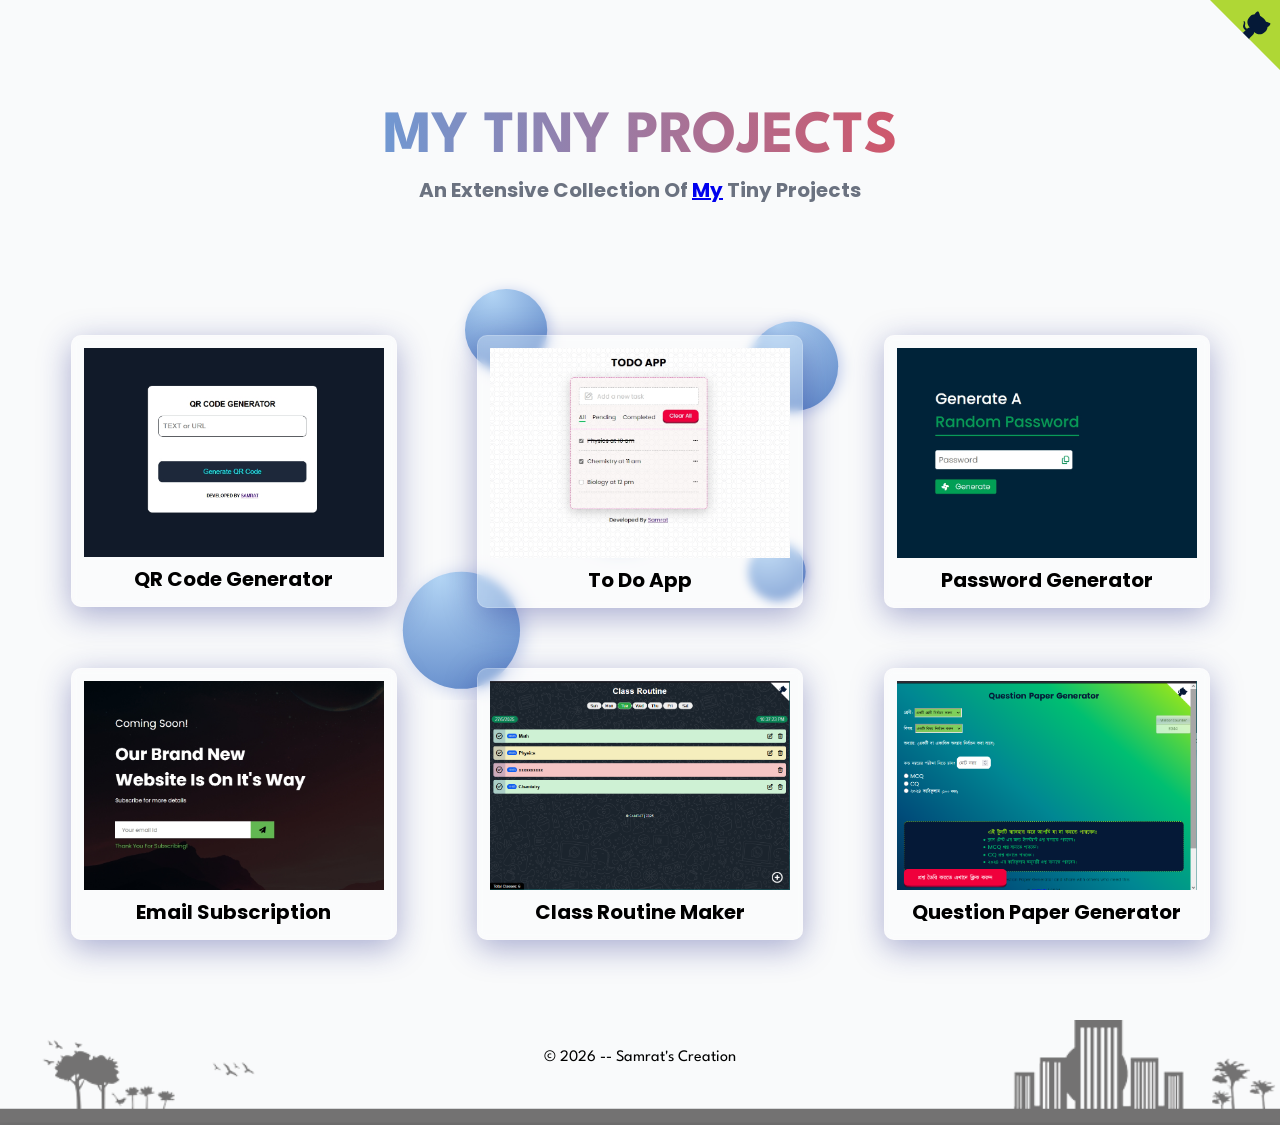
<file: index.html>
<!DOCTYPE html>
<html>
  <head>
    <meta charset="utf-8" />
    <meta name="viewport" content="width=device-width, initial-scale=1" />
    <title>My_Tiny_Projects</title>
    <!-- favicon -->
    <link rel="icon" type="image/x-icon" href="./img/favicon.ico" />
    <!-- fontawesome -->
    <link
      rel="stylesheet"
      href="https://cdnjs.cloudflare.com/ajax/libs/font-awesome/6.4.2/css/all.min.css"
      integrity="sha512-z3gLpd7yknf1YoNbCzqRKc4qyor8gaKU1qmn+CShxbuBusANI9QpRohGBreCFkKxLhei6S9CQXFEbbKuqLg0DA=="
      crossorigin="anonymous"
      referrerpolicy="no-referrer"
    />
    <!-- css -->
    <link rel="stylesheet" type="text/css" href="style.css" />
    <!-- script -->
  </head>

  <body onload="myFunction()">
    <a class="github github-corner" aria-label="View source on GitHub"
      ><svg
        width="70"
        height="70"
        viewBox="0 0 250 250"
        style="
          fill: #afd735;
          border: 0;
          position: absolute;
          top: 0px;
          right: 0px;
        "
        aria-hidden="true"
      >
        <path d="M0,0 L115,115 L130,115 L142,142 L250,250 L250,0 Z"></path>
        <path
          d="M128.3,109.0 C113.8,99.7 119.0,89.6 119.0,89.6 C122.0,82.7 120.5,78.6 120.5,78.6 C119.2,72.0 123.4,76.3 123.4,76.3 C127.3,80.9 125.5,87.3 125.5,87.3 C122.9,97.6 130.6,101.9 134.4,103.2"
          fill="#051937"
          style="transform-origin: 130px 106px"
          class="octo-arm"
        ></path>
        <path
          d="M115.0,115.0 C114.9,115.1 118.7,116.5 119.8,115.4 L133.7,101.6 C136.9,99.2 139.9,98.4 142.2,98.6 C133.8,88.0 127.5,74.4 143.8,58.0 C148.5,53.4 154.0,51.2 159.7,51.0 C160.3,49.4 163.2,43.6 171.4,40.1 C171.4,40.1 176.1,42.5 178.8,56.2 C183.1,58.6 187.2,61.8 190.9,65.4 C194.5,69.0 197.7,73.2 200.1,77.6 C213.8,80.2 216.3,84.9 216.3,84.9 C212.7,93.1 206.9,96.0 205.4,96.6 C205.1,102.4 203.0,107.8 198.3,112.5 C181.9,128.9 168.3,122.5 157.7,114.1 C157.9,116.9 156.7,120.9 152.7,124.9 L141.0,136.5 C139.8,137.7 141.6,141.9 141.8,141.8 Z"
          fill="#051937"
          class="octo-body"
        ></path>
      </svg>
    </a>
    <div id="loading">
      <p>WELCOME</p>
      <!-- Loading the page -->
    </div>
    <div class="title">
      <span class="maintit">MY TINY PROJECTS</span>
      <span class="subtit"
        >An Extensive Collection Of <a href="https://samrat.top/">My</a> Tiny
        Projects</span
      >
    </div>

    <!-- projects container -->
    <main class="wrapper">
      <div class="item button">
        <div class="up">
          <a href="projects/QR_CODE_GENERATOR/index.html"
            ><img src="./img/img2.jpg" alt="img"
          /></a>
        </div>
        <div class="down">
          <a href="projects/QR_CODE_GENERATOR/index.html"
            ><span>QR Code Generator</span>
          </a>
        </div>
      </div>
      <!-- --------------------------------------------------------------------------------------- -->

      <div class="item button">
        <div class="up">
          <a href="projects/ToDoApp/index.html"
            ><img src="./img/img4.jpg" alt="img"
          /></a>
        </div>
        <div class="down">
          <a href="projects/ToDoApp/index.html"><span>To Do App</span> </a>
        </div>
      </div>

      <!-- --------------------------------------------------------------------------------------- -->
      <div class="item button">
        <div class="up">
          <a href="projects/PasswordGenerator/index.html"
            ><img src="./img/img7.jpg" alt="img"
          /></a>
        </div>
        <div class="down">
          <a href="projects/PasswordGenerator/index.html"
            ><span>Password Generator</span>
          </a>
        </div>
      </div>

      <!-- --------------------------------------------------------------------------------------- -->
      <div class="item button">
        <div class="up">
          <a href="projects/EmailSubscription/index.html"
            ><img src="./img/img6.jpg" alt="img"
          /></a>
        </div>
        <div class="down">
          <a href="projects/EmailSubscription/index.html"
            ><span>Email Subscription</span>
          </a>
        </div>
      </div>
      <!-- --------------------------------------------------------------------------------------- -->
      <div class="item button">
        <div class="up">
          <a href="https://classroutin.vercel.app"
            ><img src="./img/img8.png" alt="img"
          /></a>
        </div>
        <div class="down">
          <a href="https://classroutin.vercel.app"
            ><span>Class Routine Maker</span>
          </a>
        </div>
      </div>
      <!-- --------------------------------------------------------------------------------------- -->
      <div class="item button">
        <div class="up">
          <a href="https://qmaker.netlify.app"
            ><img src="./img/img9.png" alt="img"
          /></a>
        </div>
        <div class="down">
          <a href="https://qmaker.netlify.app"
            ><span>Question Paper Generator</span>
          </a>
        </div>
      </div>
      <!-- end -->
    </main>
    <footer>
      <div class="head">
        <span
          >&copy; <span class="year-container"></span> -- Samrat's
          Creation</span
        >
      </div>
    </footer>
    <script src="./script.js"></script>
  </body>
</html>
</file>
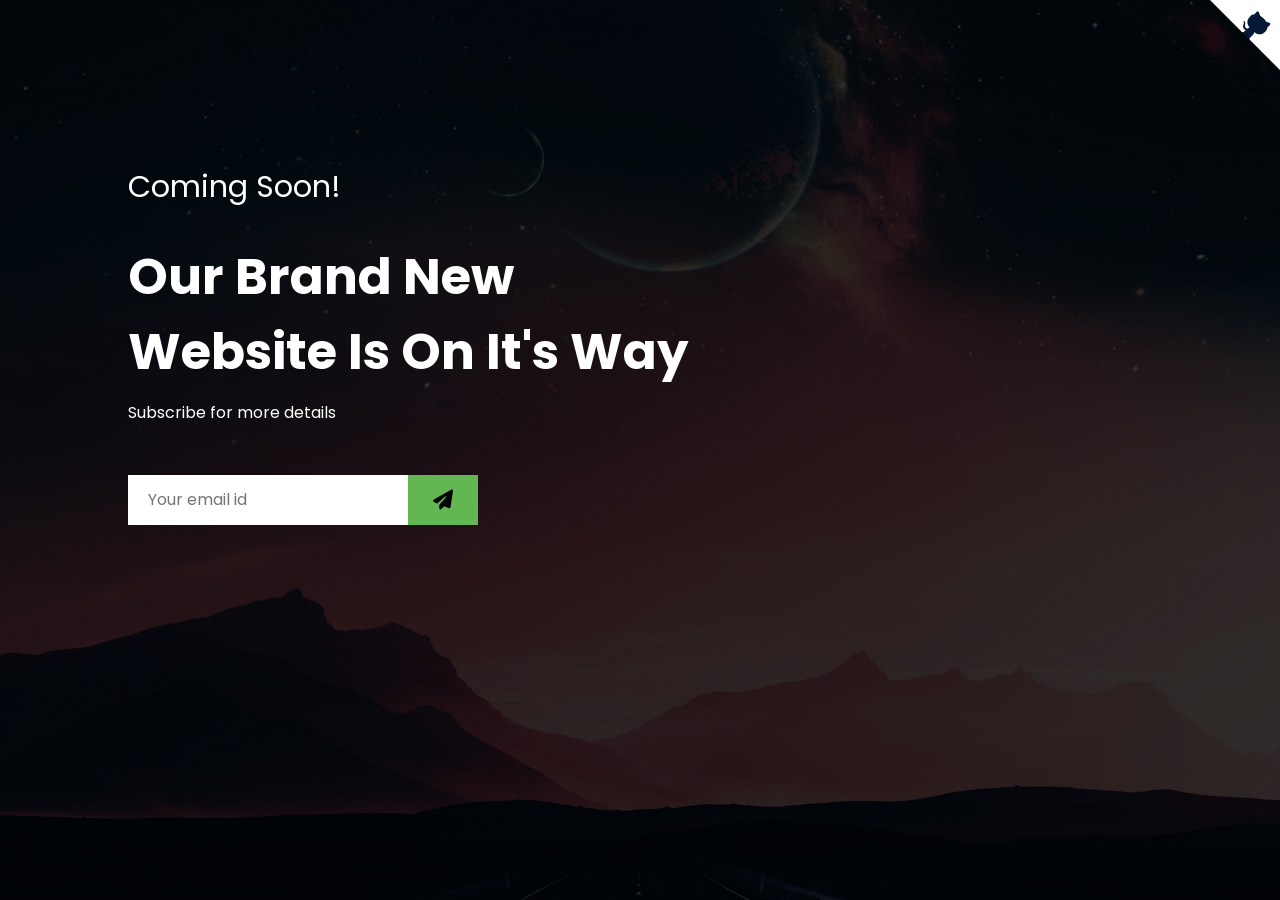
<file: projects/EmailSubscription/index.html>
<!DOCTYPE html>
<html lang="en">
  <head>
    <meta charset="UTF-8" />
    <meta name="viewport" content="width=device-width, initial-scale=1.0" />
    <title>password strength check</title>

    <!-- fontawesome -->
    <link
      rel="stylesheet"
      href="https://cdnjs.cloudflare.com/ajax/libs/font-awesome/6.6.0/css/all.min.css"
      integrity="sha512-Kc323vGBEqzTmouAECnVceyQqyqdsSiqLQISBL29aUW4U/M7pSPA/gEUZQqv1cwx4OnYxTxve5UMg5GT6L4JJg=="
      crossorigin="anonymous"
      referrerpolicy="no-referrer"
    />

    <!-- google font (poppin) -->
    <link rel="preconnect" href="https://fonts.googleapis.com" />
    <link rel="preconnect" href="https://fonts.gstatic.com" crossorigin />
    <link
      href="https://fonts.googleapis.com/css2?family=Poppins:ital,wght@0,100;0,200;0,300;0,400;0,500;0,600;0,700;0,800;0,900;1,100;1,200;1,300;1,400;1,500;1,600;1,700;1,800;1,900&display=swap"
      rel="stylesheet"
    />

    <link rel="stylesheet" href="style.css" />
  </head>
  <body>
    <a class="github github-corner" aria-label="View source on GitHub"
      ><svg
        width="70"
        height="70"
        viewBox="0 0 250 250"
        style="fill: #fff; border: 0; position: absolute; top: 0px; right: 0px"
        aria-hidden="true"
      >
        <path d="M0,0 L115,115 L130,115 L142,142 L250,250 L250,0 Z"></path>
        <path
          d="M128.3,109.0 C113.8,99.7 119.0,89.6 119.0,89.6 C122.0,82.7 120.5,78.6 120.5,78.6 C119.2,72.0 123.4,76.3 123.4,76.3 C127.3,80.9 125.5,87.3 125.5,87.3 C122.9,97.6 130.6,101.9 134.4,103.2"
          fill="#051937"
          style="transform-origin: 130px 106px"
          class="octo-arm"
        ></path>
        <path
          d="M115.0,115.0 C114.9,115.1 118.7,116.5 119.8,115.4 L133.7,101.6 C136.9,99.2 139.9,98.4 142.2,98.6 C133.8,88.0 127.5,74.4 143.8,58.0 C148.5,53.4 154.0,51.2 159.7,51.0 C160.3,49.4 163.2,43.6 171.4,40.1 C171.4,40.1 176.1,42.5 178.8,56.2 C183.1,58.6 187.2,61.8 190.9,65.4 C194.5,69.0 197.7,73.2 200.1,77.6 C213.8,80.2 216.3,84.9 216.3,84.9 C212.7,93.1 206.9,96.0 205.4,96.6 C205.1,102.4 203.0,107.8 198.3,112.5 C181.9,128.9 168.3,122.5 157.7,114.1 C157.9,116.9 156.7,120.9 152.7,124.9 L141.0,136.5 C139.8,137.7 141.6,141.9 141.8,141.8 Z"
          fill="#051937"
          class="octo-body"
        ></path>
      </svg>
    </a>
    <div class="hero">
      <h3>Coming Soon!</h3>
      <h1>Our Brand New <br />Website Is On It's Way</h1>
      <p>Subscribe for more details</p>
      <form name="submit-to-google-sheet">
        <input type="email" name="Email" placeholder="Your email id" required />
        <button type="submit"><i class="fa-solid fa-paper-plane"></i></button>
      </form>
      <span class="msg"></span>
    </div>

    <script src="script.js"></script>
  </body>
</html>
</file>
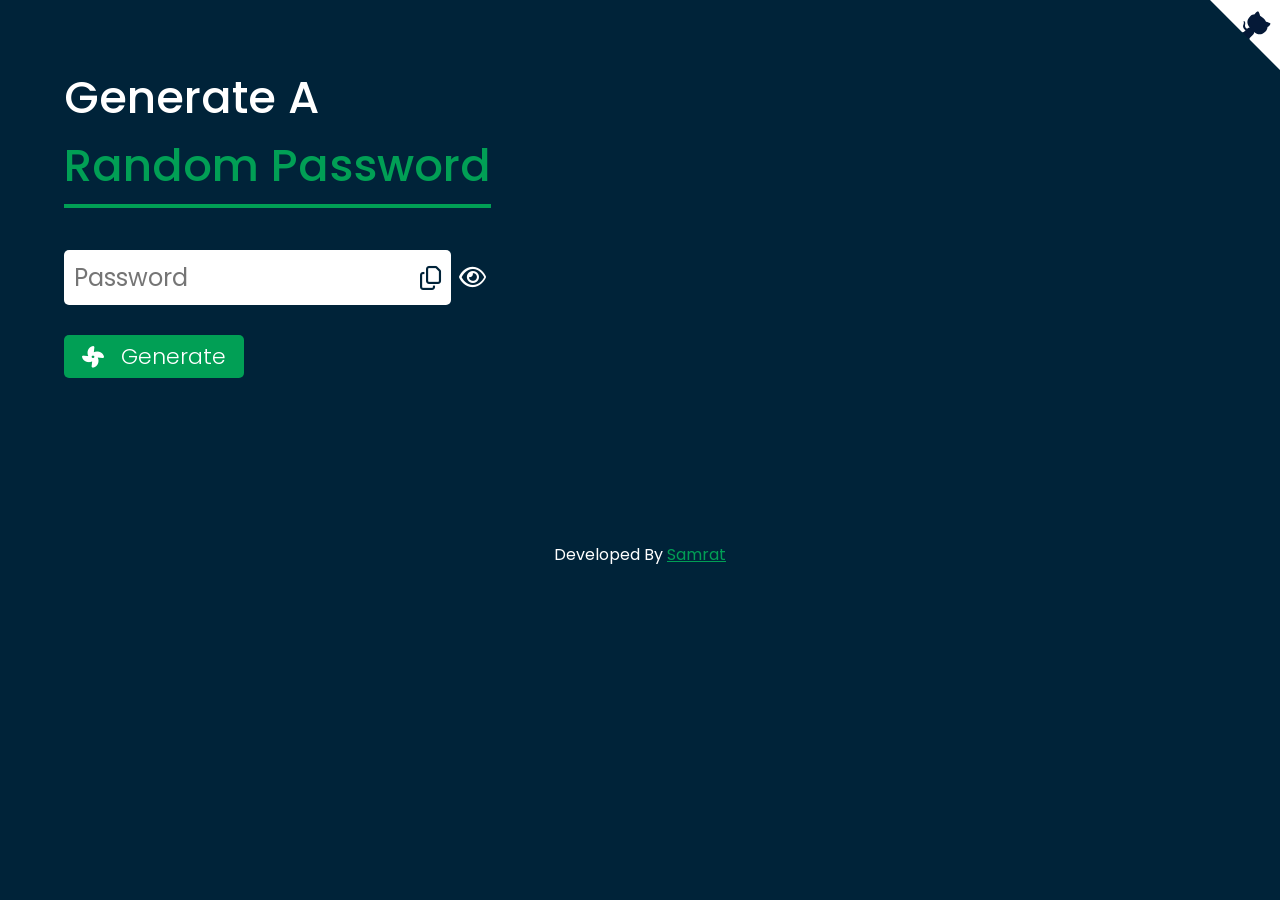
<file: projects/PasswordGenerator/index.html>
<!DOCTYPE html>
<html lang="en">
  <head>
    <meta charset="UTF-8" />
    <meta name="viewport" content="width=device-width, initial-scale=1.0" />
    <title>Password Generator</title>
    <link rel="stylesheet" href="style.css" />

    <!-- Google Font (Poppins) -->
    <link rel="preconnect" href="https://fonts.googleapis.com" />
    <link rel="preconnect" href="https://fonts.gstatic.com" crossorigin />
    <link
      href="https://fonts.googleapis.com/css2?family=Poppins:ital,wght@0,100;0,200;0,300;0,400;0,500;0,600;0,700;0,800;0,900;1,100;1,200;1,300;1,400;1,500;1,600;1,700;1,800;1,900&display=swap"
      rel="stylesheet"
    />

    <!-- font awesome -->
    <link
      rel="stylesheet"
      href="https://cdnjs.cloudflare.com/ajax/libs/font-awesome/6.6.0/css/all.min.css"
      integrity="sha512-Kc323vGBEqzTmouAECnVceyQqyqdsSiqLQISBL29aUW4U/M7pSPA/gEUZQqv1cwx4OnYxTxve5UMg5GT6L4JJg=="
      crossorigin="anonymous"
      referrerpolicy="no-referrer"
    />
  </head>
  <body>
    <a class="github github-corner" aria-label="View source on GitHub"
      ><svg
        width="70"
        height="70"
        viewBox="0 0 250 250"
        style="fill: #fff; border: 0; position: absolute; top: 0px; right: 0px"
        aria-hidden="true"
      >
        <path d="M0,0 L115,115 L130,115 L142,142 L250,250 L250,0 Z"></path>
        <path
          d="M128.3,109.0 C113.8,99.7 119.0,89.6 119.0,89.6 C122.0,82.7 120.5,78.6 120.5,78.6 C119.2,72.0 123.4,76.3 123.4,76.3 C127.3,80.9 125.5,87.3 125.5,87.3 C122.9,97.6 130.6,101.9 134.4,103.2"
          fill="#051937"
          style="transform-origin: 130px 106px"
          class="octo-arm"
        ></path>
        <path
          d="M115.0,115.0 C114.9,115.1 118.7,116.5 119.8,115.4 L133.7,101.6 C136.9,99.2 139.9,98.4 142.2,98.6 C133.8,88.0 127.5,74.4 143.8,58.0 C148.5,53.4 154.0,51.2 159.7,51.0 C160.3,49.4 163.2,43.6 171.4,40.1 C171.4,40.1 176.1,42.5 178.8,56.2 C183.1,58.6 187.2,61.8 190.9,65.4 C194.5,69.0 197.7,73.2 200.1,77.6 C213.8,80.2 216.3,84.9 216.3,84.9 C212.7,93.1 206.9,96.0 205.4,96.6 C205.1,102.4 203.0,107.8 198.3,112.5 C181.9,128.9 168.3,122.5 157.7,114.1 C157.9,116.9 156.7,120.9 152.7,124.9 L141.0,136.5 C139.8,137.7 141.6,141.9 141.8,141.8 Z"
          fill="#051937"
          class="octo-body"
        ></path>
      </svg>
    </a>
    <div class="container">
      <h1>Generate A <br /><span>Random Password</span></h1>
      <div class="display">
        <input type="text" class="password" placeholder="Password" />
        <i class="fa-regular fa-copy"></i>
        <span class="eye"><i class="fa-regular fa-eye"></i></span>
      </div>
      <button class="btn"><i class="fa-solid fa-fan"></i>Generate</button>
    </div>

    <footer>
      <p>Developed By <a href="https://samrat.top">Samrat</a></p>
    </footer>
    <script src="script.js"></script>
  </body>
</html>
</file>
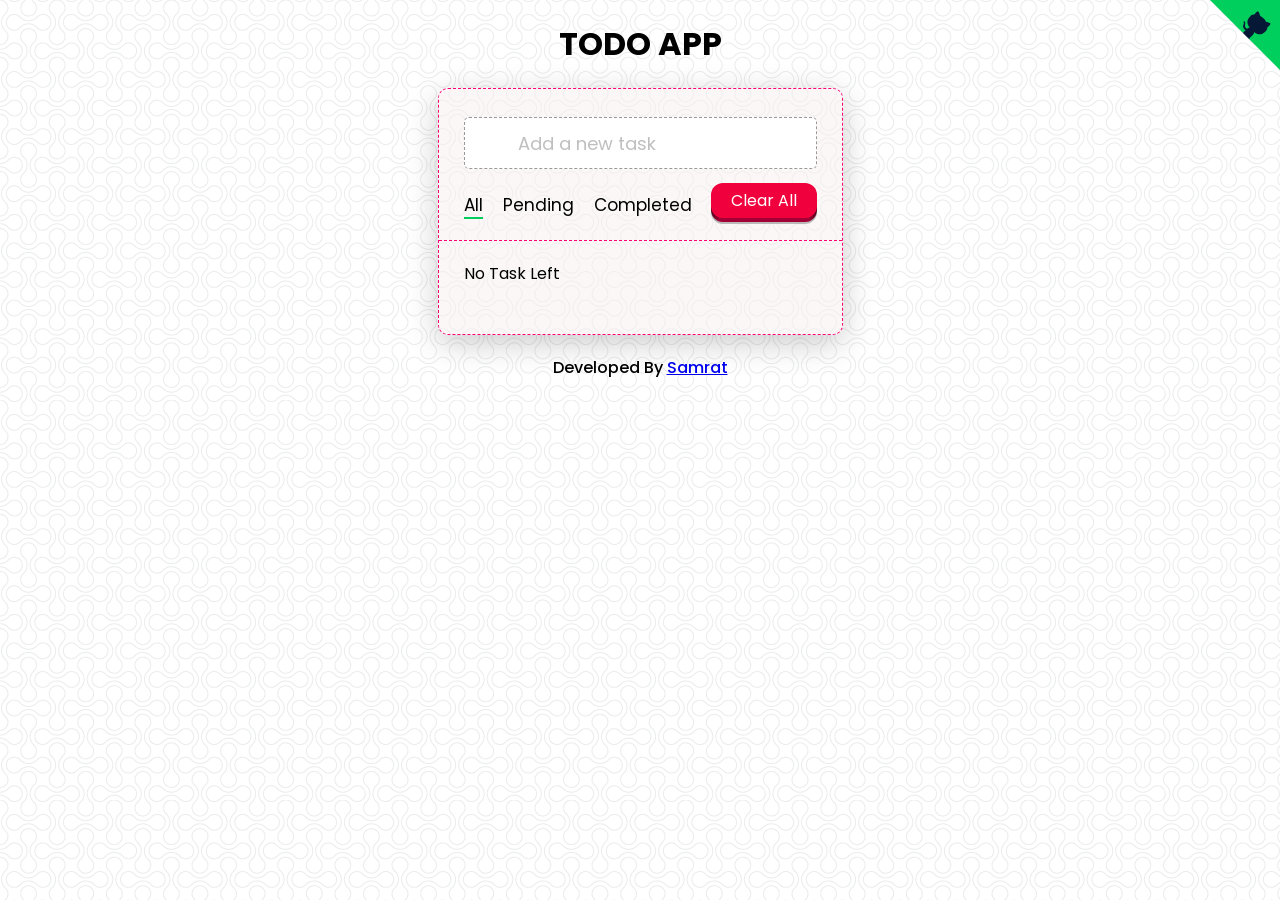
<file: projects/ToDoApp/index.html>
<!DOCTYPE html>
<html lang="en">
  <head>
    <meta charset="UTF-8" />
    <meta name="viewport" content="width=device-width, initial-scale=1.0" />
    <title>ToDoApp</title>

    <link rel="icon" type="image/x-icon" href="/img/favicon.ico" />
    <script src="script.js" defer></script>
    <!-- iconscout link for icons -->
    <link
      rel="stylesheet"
      href="https://unicons.iconscout.com/release/v4.0.8/css/line.css"
    />
    <link rel="stylesheet" href="style.css" />
  </head>
  <body>
    <a class="github github-corner" aria-label="View source on GitHub"
      ><svg
        width="70"
        height="70"
        viewBox="0 0 250 250"
        style="
          fill: #00cf5d;
          border: 0;
          position: absolute;
          top: 0px;
          right: 0px;
        "
        aria-hidden="true"
      >
        <path d="M0,0 L115,115 L130,115 L142,142 L250,250 L250,0 Z"></path>
        <path
          d="M128.3,109.0 C113.8,99.7 119.0,89.6 119.0,89.6 C122.0,82.7 120.5,78.6 120.5,78.6 C119.2,72.0 123.4,76.3 123.4,76.3 C127.3,80.9 125.5,87.3 125.5,87.3 C122.9,97.6 130.6,101.9 134.4,103.2"
          fill="#051937"
          style="transform-origin: 130px 106px"
          class="octo-arm"
        ></path>
        <path
          d="M115.0,115.0 C114.9,115.1 118.7,116.5 119.8,115.4 L133.7,101.6 C136.9,99.2 139.9,98.4 142.2,98.6 C133.8,88.0 127.5,74.4 143.8,58.0 C148.5,53.4 154.0,51.2 159.7,51.0 C160.3,49.4 163.2,43.6 171.4,40.1 C171.4,40.1 176.1,42.5 178.8,56.2 C183.1,58.6 187.2,61.8 190.9,65.4 C194.5,69.0 197.7,73.2 200.1,77.6 C213.8,80.2 216.3,84.9 216.3,84.9 C212.7,93.1 206.9,96.0 205.4,96.6 C205.1,102.4 203.0,107.8 198.3,112.5 C181.9,128.9 168.3,122.5 157.7,114.1 C157.9,116.9 156.7,120.9 152.7,124.9 L141.0,136.5 C139.8,137.7 141.6,141.9 141.8,141.8 Z"
          fill="#051937"
          class="octo-body"
        ></path>
      </svg>
    </a>
    <h1>TODO APP</h1>
    <main class="wrapper">
      <div class="task-input">
        <i class="uil uil-edit"></i>
        <input type="text" placeholder="Add a new task" />
      </div>
      <div class="controls">
        <div class="filters">
          <span id="all" class="active">All</span>
          <span id="pending">Pending</span>
          <span id="completed">Completed</span>
        </div>
        <button class="btnP clear-btn" role="button">
          <span class="btnS"></span>
          <span class="btnE"></span>
          <span class="btnF text"> Clear All </span>
        </button>
      </div>
      <ul class="task-box"></ul>
    </main>
    <footer>
      <p style="text-align: center; font-weight: 500">
        Developed By <a href="https://samrat.top">Samrat</a>
      </p>
    </footer>
  </body>
</html>
</file>
<file: style.css>
@import url("https://fonts.googleapis.com/css2?family=Poppins:ital,wght@0,300;1,500&display=swap");
@import url("https://fonts.googleapis.com/css2?family=League+Spartan:wght@100;200;300;400;500;600;700;800;900&display=swap");
@import url("./projects/githubLogo.css");
* {
  margin: 0;
  padding: 0;
  box-sizing: border-box;
}

body {
  background: #f9fafb;
  background-image: url("./img/circle.svg");
  background-repeat: no-repeat;
  background-position: center center;
  background-size: 500px;
  background-attachment: fixed;
  min-height: 100vh;
  user-select: none;
  font-family: "Poppins", sans-serif;
}

.title {
  text-align: center;
  padding: 110px 10px;
  display: flex;
  align-items: center;
  justify-content: center;
  flex-direction: column;
  font-weight: 700;
  font-size: 3.75rem;
  font-family: League Spartan, sans-serif;
}

.title .maintit,
#loading p {
  background: #7198d2;
  background: -webkit-linear-gradient(to right, #7198d2 0%, #cf576b 100%);
  background: -moz-linear-gradient(to right, #7198d2 0%, #cf576b 100%);
  background: linear-gradient(to right, #7198d2 0%, #cf576b 100%);
  background-clip: text;
  -webkit-background-clip: text;
  -webkit-text-fill-color: transparent;
}

.title .subtit {
  padding: 10px 0px;
  color: #6b7280;
  font-size: 1.25rem;
  font-family: "Poppins", sans-serif;
}

.wrapper {
  color: #fff;
  display: flex;
  width: 100%;
  align-items: center;
  justify-content: space-evenly;
  flex-wrap: wrap;
}

.wrapper .item {
  margin-bottom: 50px;
  transition: all 0.5s;
  color: #000;
  cursor: pointer;
  display: flex;
  flex-direction: column;
  background: rgba(255, 255, 255, 0.25);
  box-shadow: 0 8px 32px 0 rgba(31, 38, 135, 0.37);
  backdrop-filter: blur(4px);
  -webkit-backdrop-filter: blur(4px);
  border-radius: 10px;
  border: 1px solid rgba(255, 255, 255, 0.18);
}

.wrapper .item .up img {
  width: 300px;
}

.wrapper .item .down a {
  display: flex;
  flex-direction: column;
  align-items: center;
  font-weight: bold;
  font-size: 20px;
  text-decoration: none;
  color: #000;
}

.wrapper .item .down a .tools i {
  font-size: 25px;
  padding: 5px;
}

footer {
  display: flex;
  align-items: center;
  justify-content: center;
  background: url("./img/footer.png") no-repeat;
  background-size: 100%;
  background-position: center bottom;
  height: 135px;
}

footer .head {
  display: flex;
  justify-content: center;
  align-items: center;
  text-align: center;
  font-family: League Spartan, sans-serif;
}

/*duolingo button style start*/
.button {
  border-radius: 16px;
  border: 3px solid #b5a49a;
  border-bottom: 12px solid #b5a49a;
  margin: 10px;
  transition: all 0.1s;
  display: inline-flex;
  padding: 12px 12px;
}

.button:hover {
  background-color: #ddf4ff;
  border-color: #1cb0f6;
}

/*duolingo button style end*/

/*Preloader*/
#loading {
  width: 100%;
  height: 100vh;
  position: fixed;
  z-index: 9999;
  background: #fff;
  background-size: 200px 200px;
}
#loading p {
  text-align: center;
  font-size: 5rem;
  font-family: League Spartan, sans-serif;
  width: 100%;
  margin: 300px auto;
}
/*preloader*/
</file>
<file: projects/EmailSubscription/style.css>
@import url("../githubLogo.css");
* {
  margin: 0;
  padding: 0;
  box-sizing: border-box;
  font-family: "Poppins", sans-serif;
}
.hero {
  width: 100%;
  height: 100vh;
  background-image: linear-gradient(rgba(0, 0, 0, 0.8), rgba(0, 0, 0, 0.8)),
    url(bg.jpg);
  background-size: cover;
  background-position: center;
  padding: 10px 10%;
  color: #fff;
}
.hero h3 {
  margin-top: 15%;
  font-weight: 400;
  font-size: 1.9rem;
}
.hero h1 {
  margin-top: 30px;
  font-size: 50px;
}
.hero p {
  margin: 10px 0 50px;
}
form {
  background: #fff;
  display: flex;
  width: fit-content;
}
form input {
  border: 0;
  outline: none;
  padding: 10px 20px;
  height: 50px;
  width: 280px;
  font-size: 1rem;
}
form button {
  background-color: #62b752;
  border: none;
  width: 70px;
  font-size: 20px;
  outline: none;
  cursor: pointer;
}
form + span {
  margin-top: 10px;
  display: block;
  color: #62b752;
}
</file>
<file: projects/PasswordGenerator/style.css>
@import url("../githubLogo.css");
* {
  margin: 0;
  padding: 0;
  box-sizing: border-box;
  font-family: "Poppins", sans-serif;
}

body {
  background-color: #002339;
  color: #fff;
}
.container {
  margin: 5%;
  width: 90%;
  max-width: 430px;
}
.display {
  width: 90%;
  margin: 50px 0 30px 0;
  background-color: #fff;
  color: #333;
  display: flex;
  align-items: center;
  justify-content: space-between;
  padding: 10px;
  border-radius: 5px;
  position: relative;
}
.fa-copy {
  font-size: 24px;
  color: #002339;
  &:hover {
    cursor: pointer;
  }
}
.eye {
  font-size: 24px;
  position: absolute;
  right: -35px;
  color: #fff;
  cursor: pointer;
}
.container h1 {
  font-weight: 500;
  font-size: 45px;
}
.container h1 span {
  color: #019f55;
  border-bottom: 4px solid #019f55;
  padding-bottom: 7px;
}
.display input {
  border: 0;
  outline: 0;
  font-size: 24px;
  width: inherit;
}
.container button {
  border: 0;
  outline: 0;
  background: #019f55;
  color: #fff;
  font-size: 22px;
  padding: 5px 18px;
  border-radius: 5px;
  display: flex;
  align-items: center;
  justify-content: space-between;
  width: 180px;
  font-weight: 300;
  &:hover {
    cursor: pointer;
  }
}

footer {
  padding-top: 100px;
  text-align: center;
  & a {
    color: #019f55;
  }
}
</file>
<file: projects/ToDoApp/style.css>
/* extra */
@import url("../githubLogo.css");
@import url("extra.css");

* {
  margin: 0;
  padding: 0;
  box-sizing: border-box;
  font-family: "Poppins", sans-serif;
}

body {
  user-select: none;
  min-height: 100vh;
  background-image: url("img/double-bubble-outline.webp");
}
h1 {
  text-align: center;
  padding-top: 20px;
  color: #000;
}
.wrapper {
  max-width: 405px;
  background: #fff;
  margin: 20px auto;
  border-radius: 10px;
  padding: 28px 0;
  background: rgba(247, 240, 240, 0.531);
  box-shadow: var(--boxShadow);
  border: 1px dashed var(--hotPink);
}

.task-input {
  height: 52px;
  padding: 0 25px;
  position: relative;
}
.task-input i {
  position: absolute;
  top: 50%;
  left: 40px;
  transform: translateY(-50%);
  font-size: 1.7rem;
}
.task-input input {
  height: 100%;
  width: 100%;
  border-radius: 5px;
  padding: 0 20px 0 53px;
  font-size: 18px;
  outline: none;
  border: 1px dashed var(--grayish);
}
.task-input input:focus {
  border: 1px dashed var(--lightGreen);
}
.task-input input::placeholder,
.task-input i {
  color: var(--lightGray);
}

.controls,
.task-box li,
.task label {
  display: flex;
  justify-content: space-between;
  align-items: center;
}

.task label p.checked {
  text-decoration: line-through;
}

.controls {
  padding: 18px 25px;
  border-bottom: 1px dashed var(--hotPink);
}
.filters span {
  margin: 0 8px;
  font-size: 17px;
  cursor: pointer;
}
.filters span.active {
  border-bottom: 2px solid var(--lightGreen);
}
.filters span:first-child {
  margin-left: 0;
}

.task-box {
  margin: 20px 25px;
}
.task-box .task {
  list-style: none;
  font-size: 17px;
  margin-bottom: 18px;
  padding-bottom: 16px;
  border-bottom: 1px dashed var(--lightGray2);
}
.task label input {
  margin-right: 12px;
}

.task .settings {
  cursor: pointer;
  position: relative;
}

.settings .task-menu {
  border-radius: 5px;
  position: absolute;
  z-index: 2;
  right: -5px;
  bottom: -65px;
  transform: scale(0);
  transition: transform 0.2s ease;
  transform-origin: top right;
  background: #fff;
  padding: 5px 0;
  box-shadow: 0 0 6px rgba(0, 0, 0, 0.15);
}
.settings .task-menu.show {
  transform: scale(1);
  border: 1px dashed var(--lightGreen);
}
.task-menu li {
  padding: 17px 15px;
  height: 25px;
  font-size: 16px;
  margin-bottom: 2px;
  justify-content: flex-start;
}
.task-menu li:last-child {
  margin-bottom: 0;
}
.task-menu li:hover {
  background: #f5f5f5;
}
.task-menu li i {
  padding-right: 8px;
}
</file>
